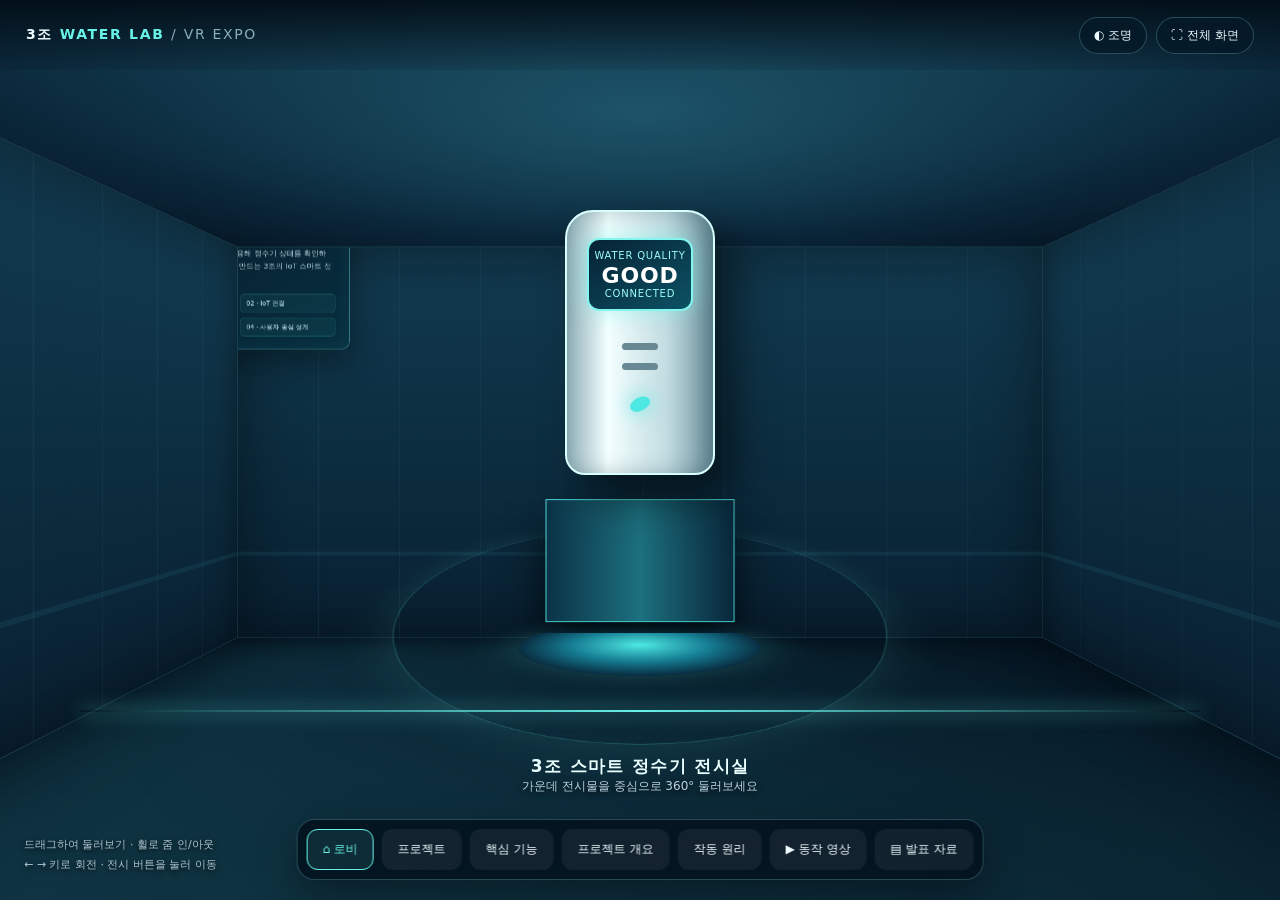
<file: 3jo_iot_vr_exhibition.html>
<!DOCTYPE html>
<html lang="ko">
<head>
<meta charset="UTF-8">
<meta name="viewport" content="width=device-width,initial-scale=1">
<meta name="theme-color" content="#061521">
<title>3조 IoT 스마트 정수기 | VR 프로젝트 전시관</title>
<style>
:root{--cyan:#67f2e7;--blue:#79baff;--ink:#061521;--glass:rgba(5,23,37,.78);--line:rgba(144,230,244,.25);--white:#effcff}
*{box-sizing:border-box}html,body{margin:0;width:100%;height:100%;overflow:hidden;background:#04101b;color:var(--white);font-family:system-ui,-apple-system,"Noto Sans KR",sans-serif}
button{font:inherit;color:inherit;cursor:pointer}.app{position:relative;width:100%;height:100%;isolation:isolate;background:radial-gradient(ellipse at 50% 42%,#123c50 0,#071b2b 45%,#020912 100%)}
.topbar{position:absolute;z-index:20;top:0;left:0;right:0;height:70px;display:flex;align-items:center;justify-content:space-between;padding:0 26px;background:linear-gradient(180deg,rgba(2,11,19,.88),rgba(2,11,19,.1));pointer-events:none}.topbar>*{pointer-events:auto}.logo{font-size:14px;font-weight:900;letter-spacing:.12em}.logo span{color:var(--cyan)}.top-actions{display:flex;gap:9px}.pill{border:1px solid var(--line);background:rgba(5,25,39,.7);padding:9px 14px;border-radius:30px;font-size:12px;backdrop-filter:blur(12px)}.pill:hover,.pill.active{border-color:var(--cyan);color:var(--cyan)}
.viewport{position:absolute;inset:0;perspective:950px;perspective-origin:50% 48%;overflow:hidden;touch-action:none;cursor:grab}.viewport.dragging{cursor:grabbing}.world{position:absolute;width:1px;height:1px;left:50%;top:50%;transform-style:preserve-3d;will-change:transform}.room{position:absolute;left:0;top:0;width:1px;height:1px;transform-style:preserve-3d}
.wall{position:absolute;left:-700px;top:-340px;width:1400px;height:680px;backface-visibility:hidden;overflow:hidden;border:1px solid rgba(120,220,240,.12);background:linear-gradient(180deg,#123b50 0%,#0b2a3c 65%,#092031 100%);box-shadow:inset 0 0 110px rgba(0,0,0,.45)}
.wall:before{content:"";position:absolute;inset:0;background:repeating-linear-gradient(90deg,transparent 0 139px,rgba(140,225,240,.06) 140px 141px),linear-gradient(180deg,transparent 0 78%,rgba(80,210,220,.08) 78% 79%,transparent 79%);pointer-events:none}
.wall.front{transform:translateZ(-700px)}.wall.back{transform:rotateY(180deg) translateZ(-700px)}.wall.right{transform:rotateY(90deg) translateZ(-700px)}.wall.left{transform:rotateY(-90deg) translateZ(-700px)}
.ceiling{position:absolute;left:-700px;top:-700px;width:1400px;height:1400px;transform:rotateX(90deg) translateZ(340px);background:radial-gradient(ellipse,#1d5368,#0a2639 65%,#061725);border:1px solid var(--line)}
.floor{position:absolute;left:-700px;top:-700px;width:1400px;height:1400px;transform:rotateX(-90deg) translateZ(340px);background:linear-gradient(135deg,rgba(22,74,91,.8),rgba(4,20,32,.98)),repeating-linear-gradient(0deg,transparent 0 79px,rgba(103,242,231,.1) 80px),repeating-linear-gradient(90deg,transparent 0 79px,rgba(103,242,231,.1) 80px);box-shadow:inset 0 0 180px #020b13}
.neon-line{position:absolute;left:-560px;top:260px;width:1120px;height:2px;background:linear-gradient(90deg,transparent,var(--cyan),transparent);box-shadow:0 0 18px var(--cyan)}
.room-title{position:absolute;left:-370px;top:-290px;width:740px;text-align:center;color:#c9faff;text-shadow:0 0 22px rgba(103,242,231,.4);font-size:18px;letter-spacing:.35em;font-weight:800}
.room-title small{display:block;font-size:10px;letter-spacing:.5em;color:#72aebf;margin-top:10px}
.exhibit{position:absolute;width:390px;min-height:270px;left:-195px;top:-130px;padding:22px 24px;border:1px solid rgba(130,235,240,.45);border-radius:16px;background:linear-gradient(145deg,rgba(6,28,44,.94),rgba(8,46,62,.88));box-shadow:0 20px 60px rgba(0,0,0,.4),inset 0 0 35px rgba(72,211,220,.08);backface-visibility:hidden}
.exhibit h2{font-size:23px;margin:6px 0 10px;letter-spacing:-.04em}.exhibit p{font-size:13px;line-height:1.7;color:#b5d2dc;margin:0}.tag{display:inline-block;color:var(--cyan);font-size:10px;font-weight:900;letter-spacing:.18em}.wall.front .exhibit{transform:translateZ(698px)}.wall.back .exhibit{transform:translateZ(698px) rotateY(180deg)}.wall.left .exhibit{transform:translateZ(698px) rotateY(90deg)}.wall.right .exhibit{transform:translateZ(698px) rotateY(-90deg)}
.front .exhibit{top:-120px}.back .exhibit{top:-120px}.left .exhibit{top:-120px}.right .exhibit{top:-120px}
.feature-list{display:grid;grid-template-columns:1fr 1fr;gap:8px;margin-top:15px}.feature-list span{padding:8px 10px;border:1px solid rgba(103,242,231,.18);border-radius:8px;font-size:11px;color:#d7faff;background:rgba(103,242,231,.05)}
/* 중앙 전시 오브젝트 */
.pedestal{position:absolute;left:-120px;top:75px;width:240px;height:170px;transform-style:preserve-3d}
.pedestal .top{position:absolute;left:0;top:0;width:240px;height:240px;transform:rotateX(90deg) translateZ(0px);border-radius:50%;background:radial-gradient(ellipse,#4de9e2 0%,#167e94 40%,#092f43 70%);box-shadow:0 0 55px rgba(74,225,224,.25)}
.pedestal .base{position:absolute;left:20px;top:-22px;width:200px;height:130px;background:linear-gradient(90deg,#0c3347,#1d7180,#09283b);border:1px solid #4bd7d4;transform:translateZ(-55px);box-shadow:0 30px 45px #020b12}
.purifier{position:absolute;left:-75px;top:-240px;width:150px;height:265px;transform-style:preserve-3d;filter:drop-shadow(20px 24px 20px rgba(0,0,0,.5))}
.purifier-body{position:absolute;inset:0;border-radius:28px 28px 20px 20px;background:linear-gradient(90deg,#8daeb7,#f4ffff 28%,#c2dce1 68%,#7397a3);border:2px solid #d8ffff;box-shadow:inset -10px 0 20px rgba(4,38,53,.25)}
.purifier-screen{position:absolute;left:22px;right:22px;top:28px;height:73px;border-radius:12px;background:linear-gradient(145deg,#062234,#0c5264);border:2px solid #83f5ee;box-shadow:0 0 22px rgba(103,242,231,.45);color:#9dfff7;text-align:center;padding:10px 4px;font-size:10px;letter-spacing:.08em}
.purifier-screen b{display:block;font-size:22px;margin-top:2px;color:#fff}.purifier-tap{position:absolute;top:133px;left:57px;width:36px;height:7px;border-radius:8px;background:#688994;box-shadow:0 20px 0 #688994}.purifier-drop{position:absolute;top:184px;left:68px;width:14px;height:20px;background:#4de8e2;border-radius:70% 30% 65% 35%;transform:rotate(45deg);box-shadow:0 0 20px #4de8e2}
.halo{position:absolute;left:-240px;top:-80px;width:480px;height:480px;border-radius:50%;border:1px solid rgba(103,242,231,.25);transform:rotateX(76deg);box-shadow:0 0 50px rgba(103,242,231,.12)}
.hud{position:absolute;z-index:15;left:50%;bottom:105px;transform:translateX(-50%);text-align:center;pointer-events:none}.hud .caption{font-size:12px;color:#b7d4df;text-shadow:0 2px 8px #000}.hud strong{display:block;font-size:17px;letter-spacing:.08em;color:#eaffff}
.controlbar{position:absolute;z-index:20;bottom:20px;left:50%;transform:translateX(-50%);display:flex;gap:8px;padding:9px;border:1px solid var(--line);border-radius:18px;background:rgba(3,17,29,.82);backdrop-filter:blur(18px);box-shadow:0 15px 40px rgba(0,0,0,.35);max-width:calc(100% - 24px);overflow-x:auto}
.controlbar button{white-space:nowrap;border:1px solid transparent;background:rgba(255,255,255,.06);padding:11px 15px;border-radius:11px;font-size:12px}.controlbar button:hover,.controlbar button.active{border-color:var(--cyan);color:var(--cyan);background:rgba(103,242,231,.1)}
.hint{position:absolute;z-index:15;left:24px;bottom:25px;color:#a8c4cf;font-size:11px;line-height:1.8;text-shadow:0 2px 6px #000}
.overlay{position:absolute;z-index:30;inset:0;display:none;align-items:center;justify-content:center;padding:20px;background:rgba(0,8,15,.76);backdrop-filter:blur(12px)}.overlay.show{display:flex}.modal{width:min(760px,100%);max-height:85vh;overflow:auto;border:1px solid var(--line);border-radius:22px;padding:26px;background:linear-gradient(145deg,#10374a,#061a2a);box-shadow:0 25px 80px #000}.modal-head{display:flex;justify-content:space-between;align-items:center;gap:15px}.modal h2{margin:5px 0 16px}.close{border:1px solid var(--line);background:transparent;border-radius:50%;width:36px;height:36px}.modal p{color:#b9d2dc;font-size:14px}.video-frame{width:100%;max-height:55vh;background:#000;border-radius:14px}.upload-row{display:flex;align-items:center;gap:12px;flex-wrap:wrap;margin-top:15px}.upload-row label{display:inline-block;padding:10px 16px;background:var(--cyan);color:#06202a;border-radius:30px;font-size:12px;font-weight:900;cursor:pointer}.upload-row input{max-width:100%;font-size:12px;color:#c4dce4}
.poster-grid{display:grid;grid-template-columns:repeat(2,1fr);gap:12px}.poster{padding:18px;border-radius:14px;border:1px solid var(--line);background:rgba(255,255,255,.04)}.poster b{color:var(--cyan);font-size:12px}.poster h3{margin:8px 0}.poster p{margin:0;font-size:13px}
@media(max-width:700px){.topbar{padding:0 14px;height:60px}.top-actions .pill:nth-child(2){display:none}.hint{display:none}.controlbar{bottom:12px}.controlbar button{padding:10px 12px}.hud{bottom:90px}.exhibit{width:330px;left:-165px;padding:18px}.exhibit h2{font-size:20px}.poster-grid{grid-template-columns:1fr}}
</style>
</head>
<body>
<div class="app" id="app">
 <div class="topbar"><div class="logo">3조 <span>WATER LAB</span> <span style="color:#8aaebc;font-weight:500"> / VR EXPO</span></div><div class="top-actions"><button class="pill" id="themeBtn">◐ 조명</button><button class="pill" id="fullBtn">⛶ 전체 화면</button></div></div>
 <div class="viewport" id="viewport" aria-label="VR 전시실. 드래그하여 둘러보세요.">
  <div class="world" id="world"><div class="room" id="room">
   <div class="ceiling"></div><div class="floor"></div>
   <div class="wall front"><div class="room-title">SMART WATER PURIFIER<small>3조 · IOT PROJECT EXHIBITION</small></div><div class="exhibit"><span class="tag">WELCOME TO OUR EXHIBITION</span><h2>물을 더 똑똑하게,<br>생활을 더 건강하게.</h2><p>센서와 사물인터넷 기술을 활용해 정수기 상태를 확인하고, 더 편리한 물 이용 경험을 만드는 3조의 IoT 스마트 정수기 프로젝트입니다.</p><div class="feature-list"><span>01 · 스마트 모니터링</span><span>02 · IoT 연결</span><span>03 · 편리한 관리</span><span>04 · 사용자 중심 설계</span></div></div></div>
   <div class="wall back"><div class="exhibit"><span class="tag">PROJECT OVERVIEW</span><h2>프로젝트 소개</h2><p>우리 팀은 정수기의 주요 정보를 데이터로 확인하고, 연결된 기기를 통해 관리 편의성을 높이는 시스템을 목표로 합니다.</p><div class="feature-list"><span>프로젝트명 : IoT 스마트 정수기</span><span>제작 팀 : 3조</span><span>핵심 기술 : 센서 + 네트워크</span><span>목표 : 스마트한 정수기 관리</span></div></div></div>
   <div class="wall left"><div class="exhibit"><span class="tag">KEY FEATURES</span><h2>핵심 기능</h2><p>실제 구현한 기능과 시연 장면을 소개하는 공간입니다.</p><div class="feature-list"><span>📡 실시간 상태 확인</span><span>💧 물 관련 정보 감지</span><span>🔔 상태 알림</span><span>📱 스마트 연결 및 제어</span></div></div></div>
   <div class="wall right"><div class="exhibit"><span class="tag">HOW IT WORKS</span><h2>작동 원리</h2><p>센서가 정보를 감지하고 제어 보드가 데이터를 처리한 뒤, 네트워크를 통해 사용자에게 전달하는 IoT 구조입니다.</p><div class="feature-list"><span>01 감지</span><span>02 데이터 처리</span><span>03 정보 전송</span><span>04 확인 및 제어</span></div></div></div>
   <div class="halo"></div><div class="pedestal"><div class="base"></div><div class="top"></div></div>
   <div class="purifier"><div class="purifier-body"></div><div class="purifier-screen">WATER QUALITY<b>GOOD</b>CONNECTED</div><div class="purifier-tap"></div><div class="purifier-drop"></div></div>
   <div class="neon-line"></div>
  </div></div>
 </div>
 <div class="hud"><strong id="roomName">3조 스마트 정수기 전시실</strong><div class="caption" id="roomCaption">가운데 전시물을 중심으로 360° 둘러보세요</div></div>
 <div class="hint">드래그하여 둘러보기 · 휠로 줌 인/아웃<br>← → 키로 회전 · 전시 버튼을 눌러 이동</div>
 <div class="controlbar">
  <button class="active" data-yaw="0" data-name="3조 스마트 정수기 전시실" data-caption="가운데 전시물을 중심으로 360° 둘러보세요">⌂ 로비</button>
  <button data-yaw="0" data-name="프로젝트 소개" data-caption="3조 IoT 스마트 정수기의 목표와 제작 의도를 확인하세요">프로젝트</button>
  <button data-yaw="-90" data-name="핵심 기능" data-caption="스마트 정수기의 주요 기능을 살펴보세요">핵심 기능</button>
  <button data-yaw="180" data-name="프로젝트 개요" data-caption="프로젝트 구성과 핵심 기술을 확인하세요">프로젝트 개요</button>
  <button data-yaw="90" data-name="작동 원리" data-caption="센서부터 사용자 화면까지의 데이터 흐름">작동 원리</button>
  <button id="videoOpen">▶ 동작 영상</button><button id="pptOpen">▤ 발표 자료</button>
 </div>
 <div class="overlay" id="videoModal"><div class="modal"><div class="modal-head"><div><span class="tag">PROJECT DEMO</span><h2>스마트 정수기 동작 영상</h2></div><button class="close" data-close>✕</button></div><div id="videoHolder"><div class="video-frame" style="aspect-ratio:16/9;display:grid;place-items:center;color:#a9c5d0;background:#020a10">아직 동영상이 첨부되지 않았습니다.</div></div><div class="upload-row"><label for="videoFile">동영상 파일 선택</label><input type="file" id="videoFile" accept="video/*"><span style="font-size:11px;color:#a9c5d0">MP4, WebM 등</span></div><p>선택한 파일은 이 브라우저에서 미리 재생됩니다. 웹사이트에 공개하려면 영상 파일도 웹 호스팅 공간에 업로드해야 합니다.</p></div></div>
 <div class="overlay" id="pptModal"><div class="modal"><div class="modal-head"><div><span class="tag">PRESENTATION</span><h2>프로젝트 발표 자료</h2></div><button class="close" data-close>✕</button></div><div class="poster-grid"><div class="poster"><b>01 / INTRODUCTION</b><h3>프로젝트 배경</h3><p>IoT 기술을 활용한 스마트 정수기 제작 배경과 해결하고자 하는 문제를 소개합니다.</p></div><div class="poster"><b>02 / HARDWARE</b><h3>하드웨어 구성</h3><p>실제 사용한 제어 보드, 센서, 정수 장치 및 연결 구조를 정리합니다.</p></div><div class="poster"><b>03 / SOFTWARE</b><h3>소프트웨어 구성</h3><p>데이터 수집, 처리, 통신 및 사용자 인터페이스의 구현 내용을 소개합니다.</p></div><div class="poster"><b>04 / DEMONSTRATION</b><h3>구현 결과</h3><p>실제 동작 영상과 프로젝트의 결과 및 향후 개선 방향을 공유합니다.</p></div></div><div class="upload-row"><label for="pptFile">PPT / PDF 첨부</label><input type="file" id="pptFile" accept=".ppt,.pptx,.pdf"><span id="pptStatus" style="font-size:11px;color:#a9c5d0">발표 자료를 선택하세요.</span></div></div></div>
</div>
<script>
const viewport=document.getElementById('viewport'),world=document.getElementById('world');
let yaw=0,pitch=0,zoom=950,drag=false,lastX=0,lastY=0,startX=0,startY=0;
function render(){world.style.transform=`translateZ(${zoom-950}px) rotateX(${pitch}deg) rotateY(${yaw}deg)`;}
function setYaw(v){yaw=v;pitch=0;render()}
viewport.addEventListener('pointerdown',e=>{drag=true;lastX=e.clientX;lastY=e.clientY;startX=e.clientX;startY=e.clientY;viewport.classList.add('dragging');viewport.setPointerCapture(e.pointerId)});
viewport.addEventListener('pointermove',e=>{if(!drag)return;let dx=e.clientX-lastX,dy=e.clientY-lastY;lastX=e.clientX;lastY=e.clientY;yaw+=dx*.22;pitch=Math.max(-24,Math.min(24,pitch-dy*.16));render()});
function endDrag(){drag=false;viewport.classList.remove('dragging')}
viewport.addEventListener('pointerup',endDrag);viewport.addEventListener('pointercancel',endDrag);
viewport.addEventListener('wheel',e=>{zoom=Math.max(650,Math.min(1250,zoom-e.deltaY*.45));render()},{passive:true});
document.addEventListener('keydown',e=>{if(e.key==='ArrowLeft')yaw-=12;if(e.key==='ArrowRight')yaw+=12;if(e.key==='ArrowUp')pitch=Math.min(24,pitch+5);if(e.key==='ArrowDown')pitch=Math.max(-24,pitch-5);render();if(e.key==='Escape')closeModals()});
document.querySelectorAll('[data-yaw]').forEach(b=>b.addEventListener('click',()=>{setYaw(Number(b.dataset.yaw));document.querySelectorAll('[data-yaw]').forEach(x=>x.classList.toggle('active',x===b));document.getElementById('roomName').textContent=b.dataset.name;document.getElementById('roomCaption').textContent=b.dataset.caption}));
const videoModal=document.getElementById('videoModal'),pptModal=document.getElementById('pptModal');
function closeModals(){document.querySelectorAll('.overlay').forEach(x=>x.classList.remove('show'));const v=document.getElementById('demoVideo');if(v)v.pause()}
document.getElementById('videoOpen').onclick=()=>videoModal.classList.add('show');
document.getElementById('pptOpen').onclick=()=>pptModal.classList.add('show');
document.querySelectorAll('[data-close]').forEach(b=>b.onclick=closeModals);
document.querySelectorAll('.overlay').forEach(o=>o.addEventListener('click',e=>{if(e.target===o)closeModals()}));
document.getElementById('videoFile').addEventListener('change',e=>{const f=e.target.files[0];if(!f)return;const url=URL.createObjectURL(f);document.getElementById('videoHolder').innerHTML='<video id="demoVideo" class="video-frame" controls playsinline><source src="'+url+'"></video>'});
document.getElementById('pptFile').addEventListener('change',e=>{const f=e.target.files[0];if(!f)return;document.getElementById('pptStatus').textContent='선택됨: '+f.name;let a=document.getElementById('pptDownload');if(!a){a=document.createElement('a');a.id='pptDownload';a.className='pill';a.style.display='inline-block';a.style.textDecoration='none';a.style.marginTop='12px';document.querySelector('#pptModal .modal').appendChild(a)}a.href=URL.createObjectURL(f);a.download=f.name;a.textContent='자료 열기 / 다운로드'});
document.getElementById('fullBtn').onclick=()=>{if(!document.fullscreenElement)document.documentElement.requestFullscreen?.();else document.exitFullscreen?.()};
let bright=false;document.getElementById('themeBtn').onclick=()=>{bright=!bright;document.querySelector('.app').style.filter=bright?'brightness(1.35) saturate(.9)':'none';document.getElementById('themeBtn').classList.toggle('active',bright)};
render();
</script>
</body>
</html>
</file>
